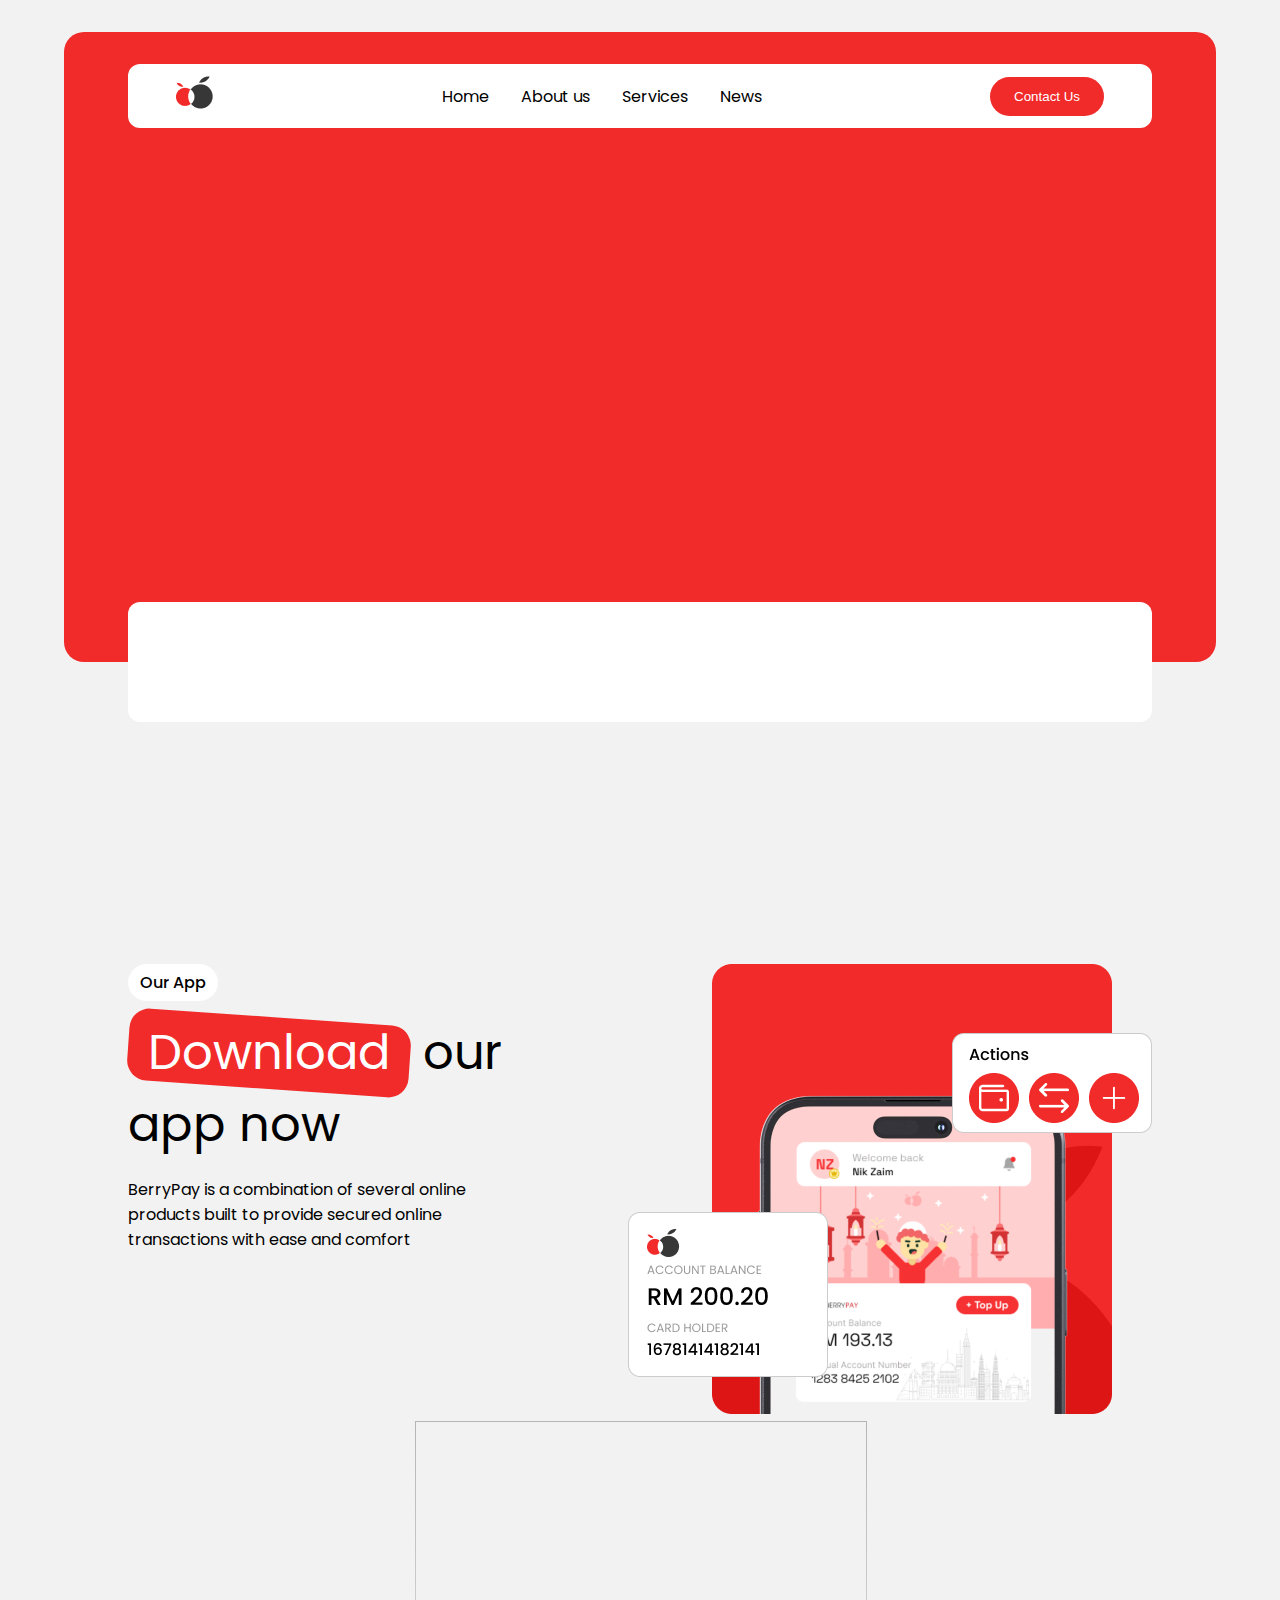
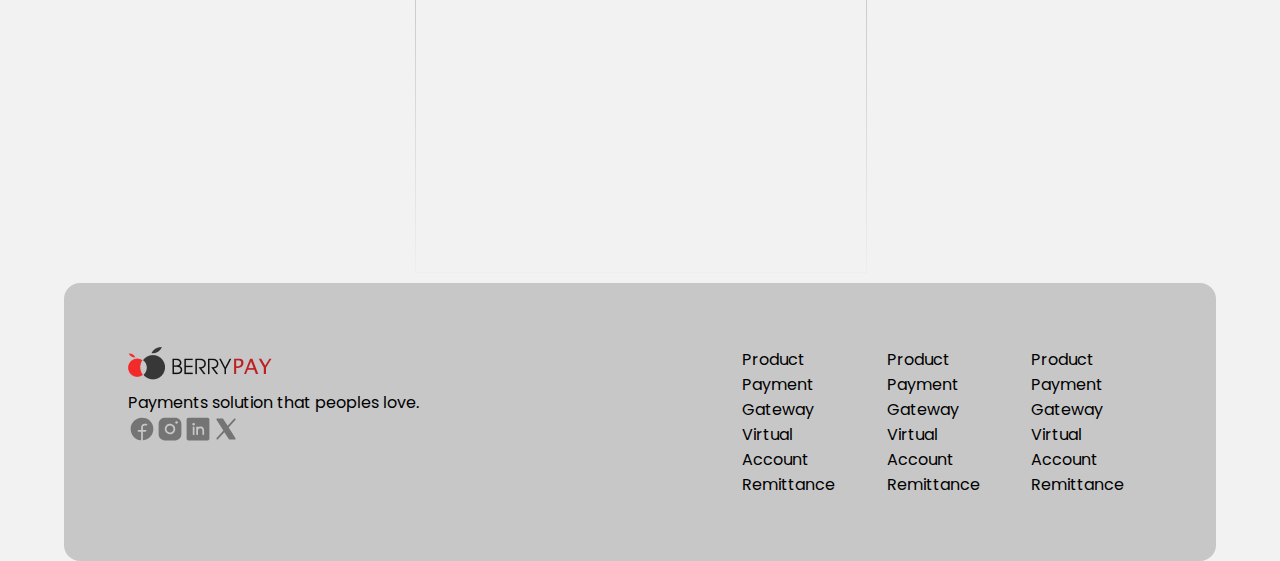
<file: test-bp-lp/index.html>
<!DOCTYPE html>
<html lang="en">
  <head>
    <meta charset="UTF-8" />
    <meta name="viewport" content="width=device-width, initial-scale=1.0" />
    <title>Document</title>
    <link rel="stylesheet" href="style.css" />
    <link rel="preconnect" href="https://fonts.googleapis.com" />
    <link rel="preconnect" href="https://fonts.gstatic.com" crossorigin />
    <link href="https://fonts.googleapis.com/css2?family=Poppins:ital,wght@0,100;0,200;0,300;0,400;0,500;0,600;0,700;0,800;0,900;1,100;1,200;1,300;1,400;1,500;1,600;1,700;1,800;1,900&display=swap" rel="stylesheet" />
  </head>
  <body>
    <div class="hero">
      <div class="navbar">
        <nav>
          <div class="start-nav">
            <img src="assets/bp-logo.png" alt="" />
          </div>
          <div class="middle-nav">
            <a href="#">Home</a>
            <a href="#">About us</a>
            <a href="#">Services</a>
            <a href="#">News</a>
          </div>
          <div class="end-nav">
            <button>Contact Us</button>
          </div>
        </nav>
      </div>
      <div class="bg-img">
        <!-- <img src="assets/hero-bg.png" alt="hero background" /> -->
        <div class="other-companies"></div>
      </div>
    </div>
    <div class="our-app">
      <div class="our-app-content">
        <div class="our-app-pills">
          <p>Our App</p>
        </div>
        <div class="our-app-title">
          <h2><span class="span-download">Download</span> our app now</h2>
        </div>
        <div class="our-app-description">BerryPay is a combination of several online products built to provide secured online transactions with ease and comfort</div>
        <div class="our-app-download"></div>
      </div>
      <div class="our-app-image">
        <img src="assets/mobile-app.png" alt="" />
      </div>
    </div>
    <div class="app-features">
      <div class="circle"></div>
    </div>
    <div class="footer row">
      <div class="left-content">
        <img src="assets/bp-logo-text.png" alt="" />
        <p>Payments solution that peoples love.</p>
        <div class="row social">
          <img src="assets/icons/fb-logo.svg" alt="" />
          <img src="assets/icons/ig-logo.svg" alt="" />
          <img src="assets/icons/linkedin-logo.svg" alt="" />
          <img src="assets/icons/x-logo.svg" alt="" />
        </div>
      </div>
      <div class="right-content row">
        <div class="col">
          <p>Product</p>
          <p>Payment Gateway</p>
          <p>Virtual Account</p>
          <p>Remittance</p>
        </div>
        <div class="col">
          <p>Product</p>
          <p>Payment Gateway</p>
          <p>Virtual Account</p>
          <p>Remittance</p>
        </div>
        <div class="col">
          <p>Product</p>
          <p>Payment Gateway</p>
          <p>Virtual Account</p>
          <p>Remittance</p>
        </div>
      </div>
    </div>
  </body>
</html>
</file>
<file: test-bp-lp/style.css>
*,
*::after,
*::before {
  margin: 0;
  padding: 0;
}

body {
  height: 100vh;
  width: 100vw;
  background-color: #f2f2f2;
  box-sizing: border-box;
  overflow-x: hidden;
  font-family: "Poppins", sans-serif;
}

.hero {
  display: flex;
  flex-direction: column;
  width: 90vw;
  height: 100%;
  margin: 32px auto 32px auto;
  align-items: center;
  position: relative;
}

.navbar {
  width: 80vw;
  background-color: white;
  margin: auto;
  top: 64px;
  border-radius: 12px;
  position: fixed;
  z-index: 1;
}

nav {
  display: flex;
  justify-content: space-between;
  margin: 12px;
  padding: 0 36px 0 36px;
  align-items: center;
}

.middle-nav {
  display: flex;
  gap: 32px;
}

.middle-nav a {
  text-decoration: none;
  color: black;
}

.end-nav button {
  color: white;
  background-color: #f12a2a;
  border: none;
  padding: 12px 24px;
  border-radius: 100px;
}

.bg-img {
  top: 0;
  display: flex;
  width: 100%;
  height: 70%;
  background-color: #f12a2a;
  border-radius: 20px;
  position: relative;
  justify-content: center;
}

.other-companies {
  background-color: white;
  height: 120px;
  width: 80vw;
  position: absolute;
  bottom: -60px;
  border-radius: 12px;
}

/* Our App */

.our-app {
  width: 100vh;
  display: flex;
  width: 80vw;
  justify-content: space-between;
  margin-inline: auto;
}

.our-app-content {
  display: flex;
  flex-direction: column;
  width: 40%;
}

.our-app-pills {
  width: fit-content;
  font-size: 16px;
  font-weight: 500;
  background-color: white;
  padding: 6px 12px;
  border-radius: 100px;
}

.our-app-title {
  margin-block: 16px;
  width: 400px;
}

.our-app-title h2 {
  font-size: 48px;
  font-weight: 400;
}

.our-app-description {
  width: 400px;
}

.span-download {
  line-height: unset;
  color: white;
  position: relative;
  display: inline-block;
  padding-inline: 20px;
}

.span-download::after {
  width: 100%;
  content: "";
  position: absolute;
  top: 0;
  left: 0;
  right: 0;
  bottom: 0;
  background-color: #f12a2a; /* Highlighter color */
  border-radius: 20px;
  transform: rotate(4deg); /* Rotate the highlighter */
  z-index: -1;
}

.app-features {
  width: 50vh;
  height: 50vh;
  margin-inline: auto;
}

.circle {
  width: 100%;
  height: 100%;
  border: 1px solid transparent;
  border-image: linear-gradient(#b5b5b5, #eeeeee);
  border-image-slice: 1;
  border-radius: 1000px;
}

/* Footer */
.footer {
  display: flex;
  background-color: rgb(199, 199, 199);
  width: 80%;
  margin: 12px auto;
  border-radius: 16px;
  justify-content: space-between;
  padding: 5%;
}
/* 
.footer > img {
  max-width: 10%;
  display: block;
} */

.row {
  display: flex;
}
.col {
  display: flex;
  flex-direction: column;
}

.left-content {
  width: 40%;
}
.right-content {
  gap: 24px;
  width: 40%;
  flex-shrink: 1;
}
</file>
